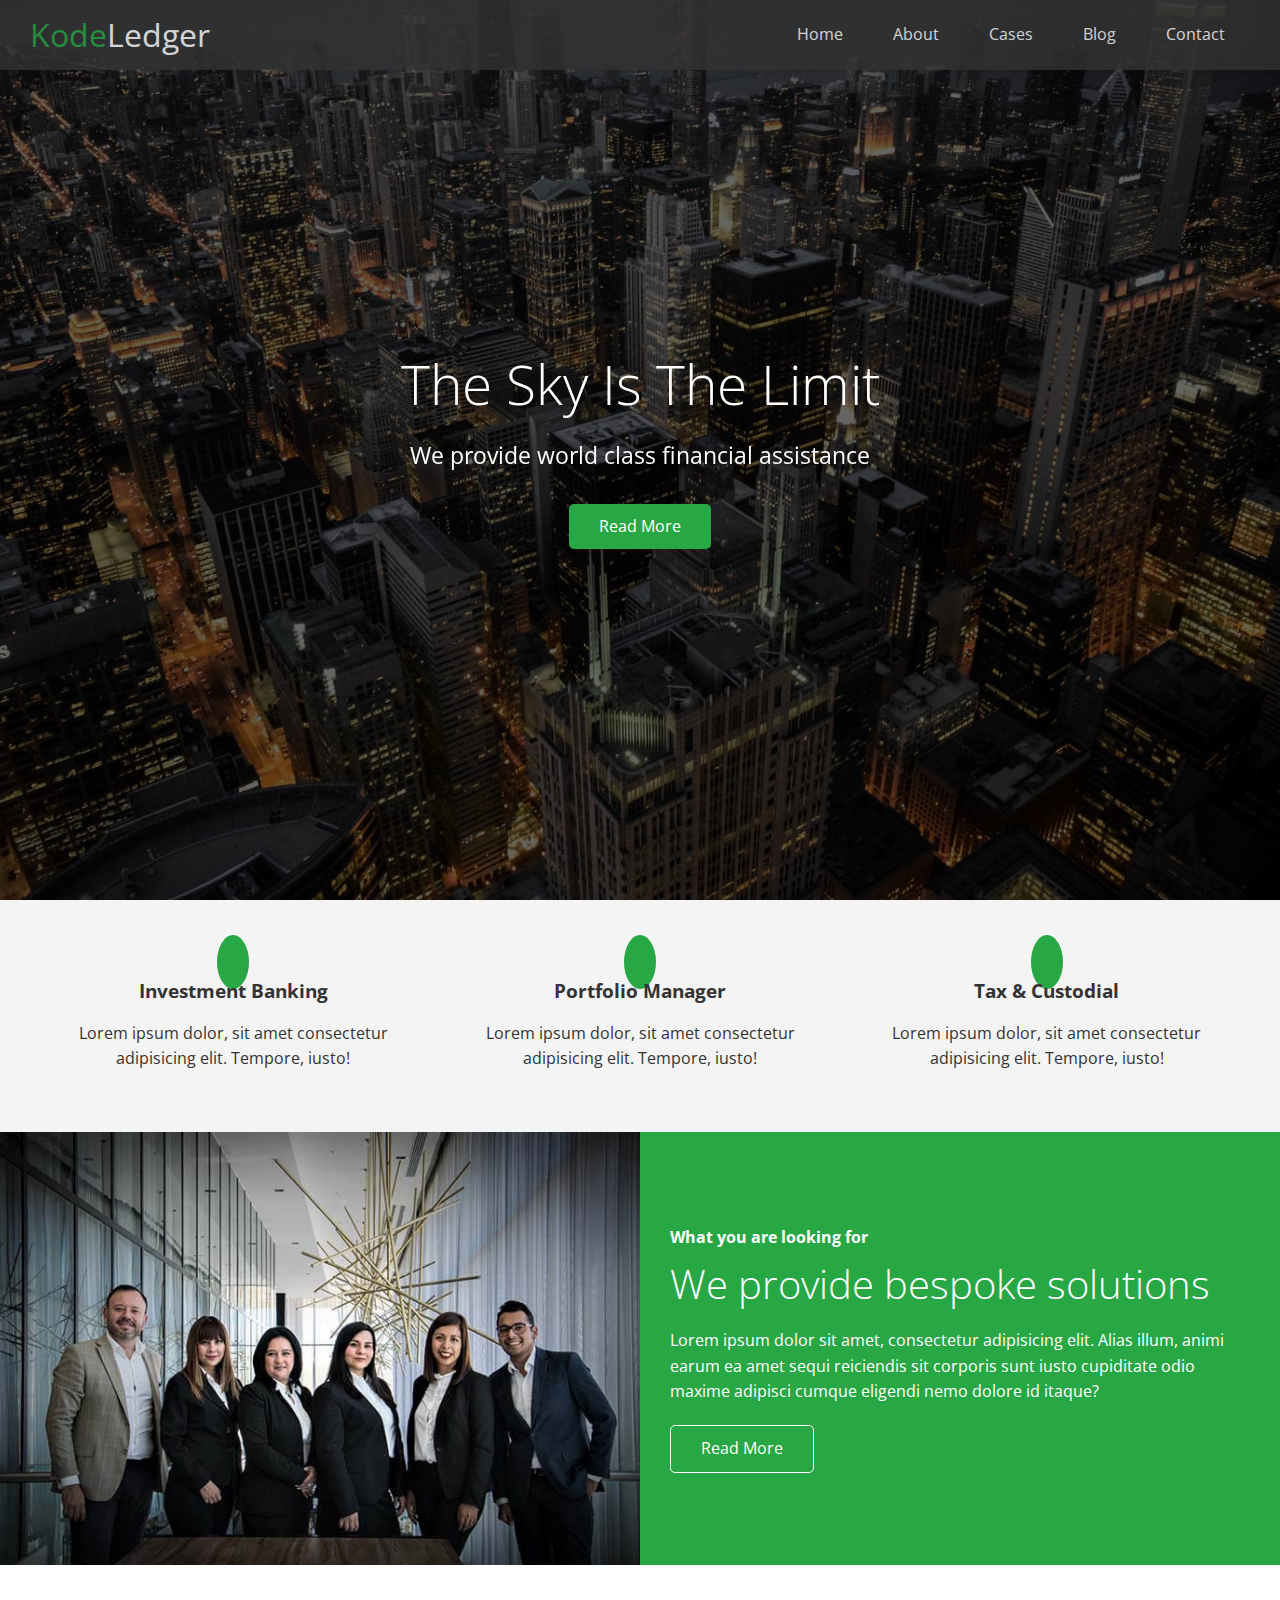
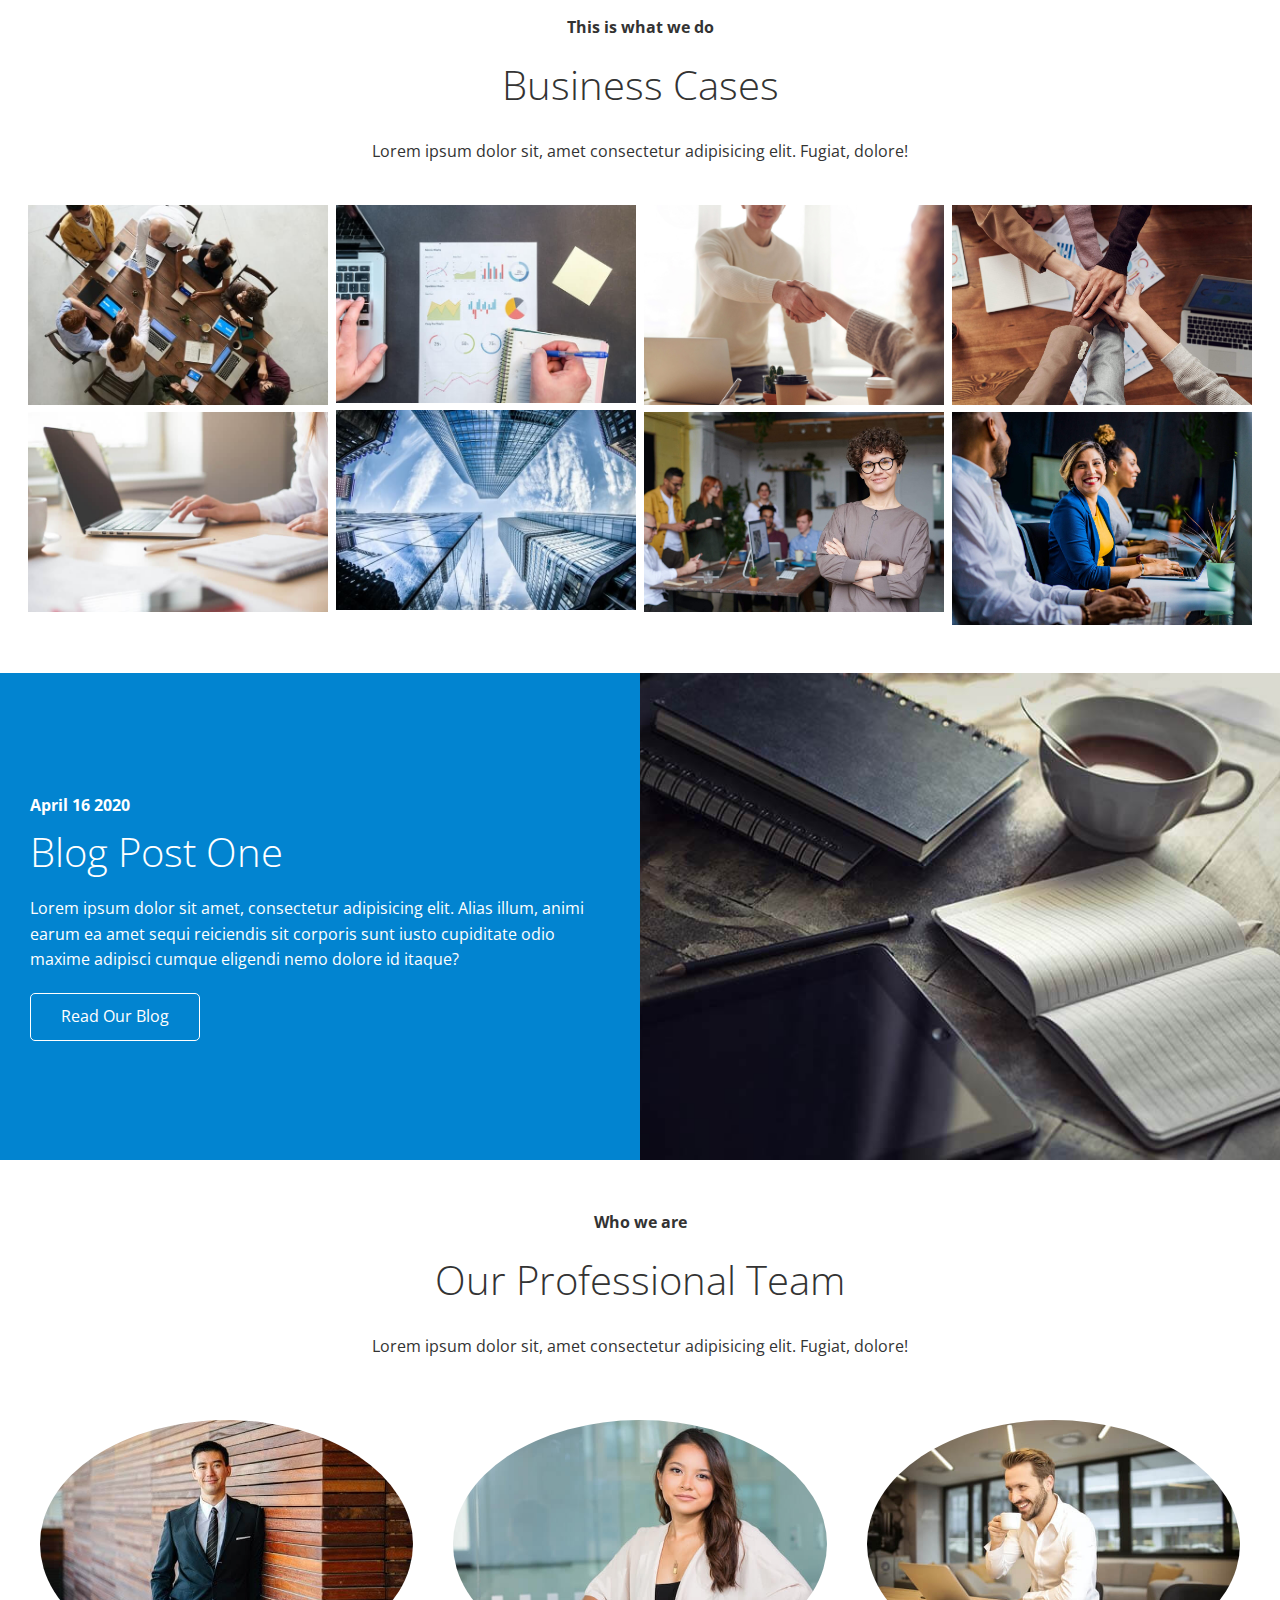
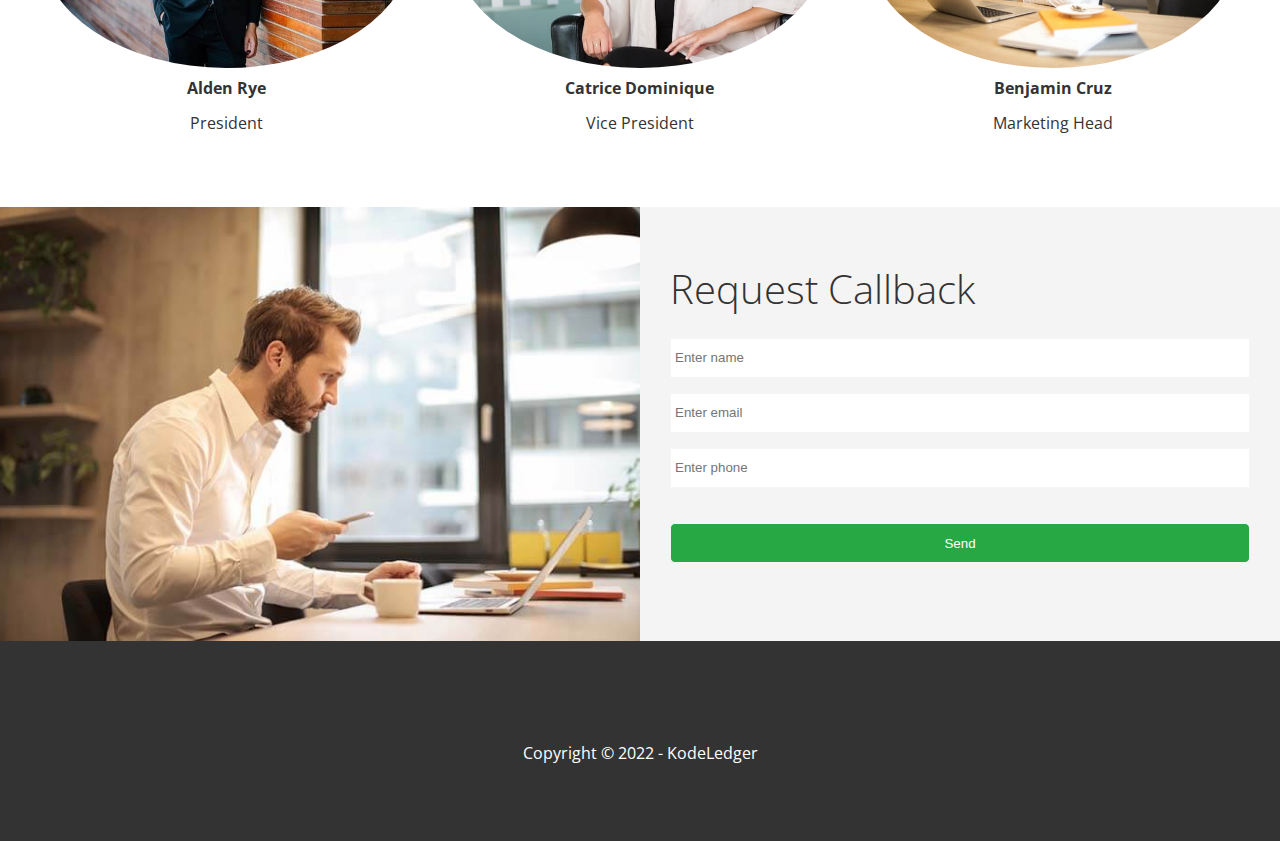
<file: index.html>
<!DOCTYPE html>
<html lang="en">
  <head>
    <meta charset="UTF-8" />
    <meta name="viewport" content="width=device-width, initial-scale=1.0" />
    <link rel="shortcut icon" type="image/x-icon" href="/favicon.ico" />
    <link
      rel="stylesheet"
      href="https://cdnjs.cloudflare.com/ajax/libs/font-awesome/5.13.0/css/all.min.css"
      integrity="sha256-h20CPZ0QyXlBuAw7A+KluUYx/3pK+c7lYEpqLTlxjYQ="
      crossorigin="anonymous"
    />
    <link rel="stylesheet" href="./css/lightbox.min.css" />
    <link rel="stylesheet" href="css/utilities.css" />
    <link rel="stylesheet" href="css/style.css" />
    <title>Welcome To KodeLedger</title>
  </head>
  <body id="home">
    <header class="hero">
      <div id="navbar" class="navbar">
        <h1 class="logo">
          <span class="text-primary"><i class="fas fa-book-open"></i> Kode</span
          >Ledger
        </h1>
        <nav>
          <ul>
            <li><a href="#home">Home</a></li>
            <li><a href="#about">About</a></li>
            <li><a href="#cases">Cases</a></li>
            <li><a href="#blog">Blog</a></li>
            <li><a href="#contact">Contact</a></li>
          </ul>
        </nav>
      </div>

      <div class="content">
        <h1>The Sky Is The Limit</h1>
        <p>We provide world class financial assistance</p>
        <a href="#about" class="btn"
          ><i class="fas fa-chevron-right"></i> Read More</a
        >
      </div>
    </header>

    <main>
      <!-- About: Icons -->
      <section id="about" class="icons bg-light">
        <div class="flex-items">
          <div>
            <i class="fas fa-university fa-2x"></i>
            <div>
              <h3>Investment Banking</h3>
              <p>
                Lorem ipsum dolor, sit amet consectetur adipisicing elit.
                Tempore, iusto!
              </p>
            </div>
          </div>
          <div>
            <i class="fas fa-book-reader fa-2x"></i>
            <div>
              <h3>Portfolio Manager</h3>
              <p>
                Lorem ipsum dolor, sit amet consectetur adipisicing elit.
                Tempore, iusto!
              </p>
            </div>
          </div>
          <div>
            <i class="fas fa-pencil-alt fa-2x"></i>
            <div>
              <h3>Tax & Custodial</h3>
              <p>
                Lorem ipsum dolor, sit amet consectetur adipisicing elit.
                Tempore, iusto!
              </p>
            </div>
          </div>
        </div>
      </section>

      <!-- About:Solutions -->
      <section class="solutions flex-columns">
        <div class="row">
          <div class="column">
            <div class="column-1">
              <img src="images/home/people.jpg" alt="" />
            </div>
          </div>
          <div class="column">
            <div class="column-2 bg-primary">
              <h4>What you are looking for</h4>
              <h2>We provide bespoke solutions</h2>
              <p>
                Lorem ipsum dolor sit amet, consectetur adipisicing elit. Alias
                illum, animi earum ea amet sequi reiciendis sit corporis sunt
                iusto cupiditate odio maxime adipisci cumque eligendi nemo
                dolore id itaque?
              </p>
              <a href="#" class="btn btn-outline">
                <i class="fas fa-chevron"></i>
                Read More
              </a>
            </div>
          </div>
        </div>
      </section>

      <!-- Cases -->
      <section id="cases" class="cases flex-grid section-padding">
        <header class="section-header">
          <h4>This is what we do</h4>
          <h2>Business Cases</h2>
          <p>
            Lorem ipsum dolor sit, amet consectetur adipisicing elit. Fugiat,
            dolore!
          </p>
        </header>
        <div class="row">
          <div class="column">
            <a
              href="./images/cases/cases1.jpg"
              data-lightbox="cases"
              data-title="Lorem ipsum dolor sit amet, consectetur adipisicing elit. Enim, cupiditate."
              ><img src="./images/cases/cases1.jpg" alt=""
            /></a>
            <a
              href="./images/cases/cases2.jpg"
              data-lightbox="cases"
              data-title="Lorem ipsum dolor sit amet, consectetur adipisicing elit. Enim, cupiditate."
              ><img src="./images/cases/cases2.jpg" alt=""
            /></a>
          </div>
          <div class="column">
            <a
              href="./images/cases/cases3.jpg"
              data-lightbox="cases"
              data-title="Lorem ipsum dolor sit amet, consectetur adipisicing elit. Enim, cupiditate."
              ><img src="./images/cases/cases3.jpg" alt=""
            /></a>
            <a
              href="./images/cases/cases4.jpg"
              data-lightbox="cases"
              data-title="Lorem ipsum dolor sit amet, consectetur adipisicing elit. Enim, cupiditate."
              ><img src="./images/cases/cases4.jpg" alt=""
            /></a>
          </div>
          <div class="column">
            <a
              href="./images/cases/cases5.jpg"
              data-lightbox="cases"
              data-title="Lorem ipsum dolor sit amet, consectetur adipisicing elit. Enim, cupiditate."
              ><img src="./images/cases/cases5.jpg" alt=""
            /></a>
            <a
              href="./images/cases/cases6.jpg"
              data-lightbox="cases"
              data-title="Lorem ipsum dolor sit amet, consectetur adipisicing elit. Enim, cupiditate."
              ><img src="./images/cases/cases6.jpg" alt=""
            /></a>
          </div>
          <div class="column">
            <a
              href="./images/cases/cases7.jpg"
              data-lightbox="cases"
              data-title="Lorem ipsum dolor sit amet, consectetur adipisicing elit. Enim, cupiditate."
              ><img src="./images/cases/cases7.jpg" alt=""
            /></a>
            <a
              href="./images/cases/cases8.jpg"
              data-lightbox="cases"
              data-title="Lorem ipsum dolor sit amet, consectetur adipisicing elit. Enim, cupiditate."
              ><img src="./images/cases/cases8.jpg" alt=""
            /></a>
          </div>
        </div>
      </section>

      <!-- Blog -->
      <section id="blog" class="blog flex-columns flex-reverse">
        <div class="row">
          <div class="column">
            <div class="column-1">
              <img src="images/home/blog.jpg" alt="" />
            </div>
          </div>
          <div class="column">
            <div class="column-2 bg-secondary">
              <h4>April 16 2020</h4>
              <h2>Blog Post One</h2>
              <p>
                Lorem ipsum dolor sit amet, consectetur adipisicing elit. Alias
                illum, animi earum ea amet sequi reiciendis sit corporis sunt
                iusto cupiditate odio maxime adipisci cumque eligendi nemo
                dolore id itaque?
              </p>
              <a href="blog.html" class="btn btn-outline">
                <i class="fas fa-chevron"></i>
                Read Our Blog
              </a>
            </div>
          </div>
        </div>
      </section>

      <!-- Team -->
      <section id="team" class="team section-padding">
        <header class="section-header">
          <h4>Who we are</h4>
          <h2>Our Professional Team</h2>
          <p>
            Lorem ipsum dolor sit, amet consectetur adipisicing elit. Fugiat,
            dolore!
          </p>
        </header>
        <div class="flex-items">
          <div>
            <img src="images/team/person1.jpg" alt="" />
            <h4>Alden Rye</h4>
            <p>President</p>
          </div>
          <div>
            <img src="images/team/person2.jpg" alt="" />
            <h4>Catrice Dominique</h4>
            <p>Vice President</p>
          </div>
          <div>
            <img src="images/team/person3.jpg" alt="" />
            <h4>Benjamin Cruz</h4>
            <p>Marketing Head</p>
          </div>
        </div>
      </section>

      <!-- Contact -->
      <section id="contact" class="contact flex-columns">
        <div class="row">
          <div class="column">
            <div class="column-1">
              <img src="images/home/contact.jpg" alt="" />
            </div>
          </div>
          <div class="column">
            <div class="column-2 bg-light">
              <h2>Request Callback</h2>
              <form action="" class="callback-form">
                <div class="form-control">
                  <label for="name"></label>
                  <input
                    type="text"
                    name="name"
                    id="name"
                    placeholder="Enter name"
                  />
                </div>
                <div class="form-control">
                  <label for="email"></label>
                  <input
                    type="email"
                    name="email"
                    id="email"
                    placeholder="Enter email"
                  />
                </div>
                <div class="form-control">
                  <label for="phone"></label>
                  <input
                    type="text"
                    name="phone"
                    id="phone"
                    placeholder="Enter phone"
                  />
                </div>
                <input type="submit" value="Send" id="submit" class="btn" />
              </form>
            </div>
          </div>
        </div>
      </section>
    </main>

    <footer class="footer bg-dark">
      <div class="social">
        <a href="#"><i class="fab fa-facebook fa-2x"></i></a>
        <a href="#"><i class="fab fa-twitter fa-2x"></i></a>
        <a href="#"><i class="fab fa-youtube fa-2x"></i></a>
        <a href="#"><i class="fab fa-linkedin fa-2x"></i></a>
      </div>
      <p>Copyright &copy; 2022 - KodeLedger</p>
    </footer>

    <script
      src="https://code.jquery.com/jquery-3.6.1.min.js"
      integrity="sha256-o88AwQnZB+VDvE9tvIXrMQaPlFFSUTR+nldQm1LuPXQ="
      crossorigin="anonymous"
    ></script>

    <script src="./js/lightbox.min.js"></script>
    <script>
      const navbar = document.getElementById("navbar");
      let scrolled = false;
      window.onscroll = function () {
        if (window.pageYOffset > 100) {
          navbar.classList.remove("top");
          if (!scrolled) {
            navbar.style.transform = "translateY(-70px)";
          }
          setTimeout(function () {
            navbar.style.transform = "translateY(0)";
            scrolled = true;
          }, 200);
        } else {
          navbar.classList.add("top");
        }
      };

      //Smoth Scrolling//
      $("#navbar a, .btn").on("click", function (e) {
        if (this.hash != "") {
          e.preventDefault();

          const hash = this.hash;

          $("html,body").animate(
            {
              scrollTop: $(hash).offset().top - 100,
            },
            800
          );
        }
      });
    </script>
  </body>
</html>
</file>
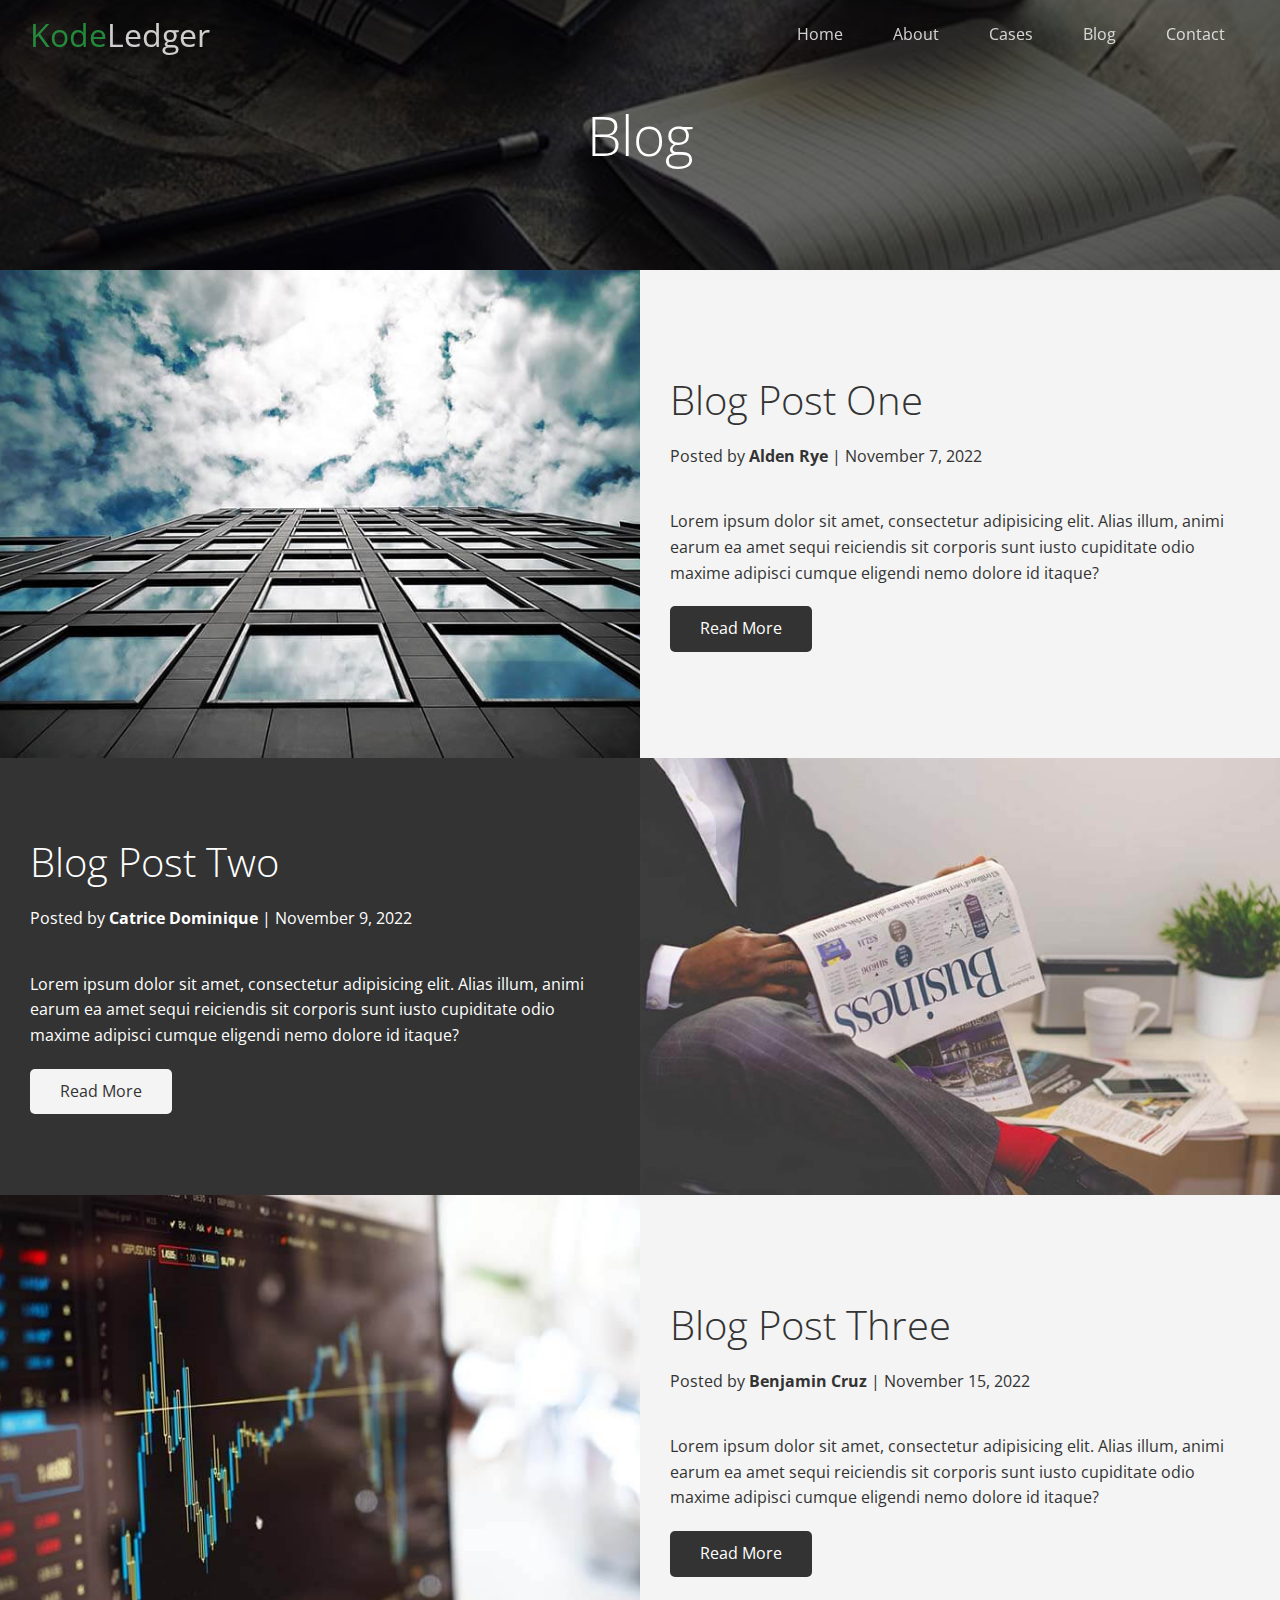
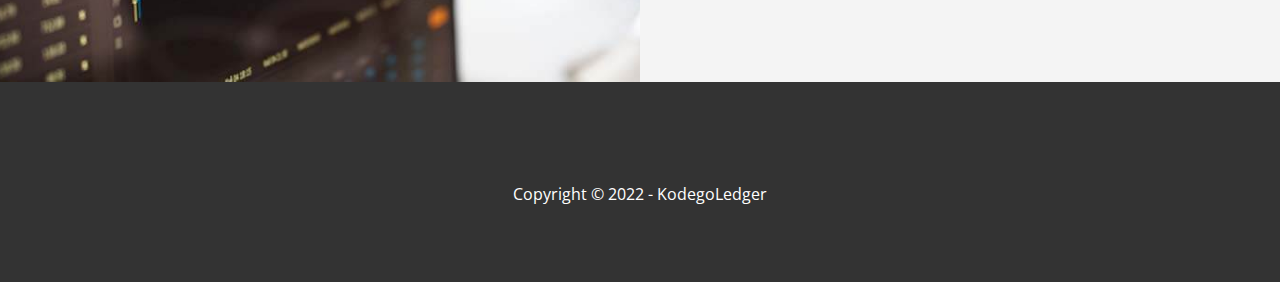
<file: blog.html>
<!DOCTYPE html>
<html lang="en">
  <head>
    <meta charset="UTF-8" />
    <meta name="viewport" content="width=device-width, initial-scale=1.0" />
    <link
      rel="stylesheet"
      href="https://cdnjs.cloudflare.com/ajax/libs/font-awesome/5.13.0/css/all.min.css"
      integrity="sha256-h20CPZ0QyXlBuAw7A+KluUYx/3pK+c7lYEpqLTlxjYQ="
      crossorigin="anonymous"
    />
    <link rel="stylesheet" href="css/utilities.css" />
    <link rel="stylesheet" href="css/style.css" />
    <title>Read Our Blog</title>
  </head>
  <body id="home">
    <header class="hero blog">
      <div id="navbar" class="navbar top">
        <h1 class="logo">
          <span class="text-primary"><i class="fas fa-book-open"></i> Kode</span
          >Ledger
        </h1>
        <nav>
          <ul>
            <li><a href="index.html">Home</a></li>
            <li><a href="index.html#about">About</a></li>
            <li><a href="index.html#cases">Cases</a></li>
            <li><a href="index.html#blog">Blog</a></li>
            <li><a href="index.html#contact">Contact</a></li>
          </ul>
        </nav>
      </div>

      <div class="content">
        <h1>Blog</h1>
      </div>
    </header>

    <main>
      <article class="flex-columns">
        <div class="row">
          <div class="column">
            <div class="column-1">
              <img src="images/blog/blog1.jpg" alt="" />
            </div>
          </div>
          <div class="column">
            <div class="column-2 bg-light">
              <h2>Blog Post One</h2>
              <p class="meta">
                <i class="fas fa-user"></i> Posted by
                <strong>Alden Rye</strong> | November 7, 2022
              </p>
              <p>
                Lorem ipsum dolor sit amet, consectetur adipisicing elit. Alias
                illum, animi earum ea amet sequi reiciendis sit corporis sunt
                iusto cupiditate odio maxime adipisci cumque eligendi nemo
                dolore id itaque?
              </p>
              <a href="post.html" class="btn btn-dark">
                <i class="fas fa-chevron"></i>
                Read More
              </a>
            </div>
          </div>
        </div>
      </article>

      <article class="flex-columns flex-reverse">
        <div class="row">
          <div class="column">
            <div class="column-1">
              <img src="images/blog/blog2.jpg" alt="" />
            </div>
          </div>
          <div class="column">
            <div class="column-2 bg-dark">
              <h2>Blog Post Two</h2>
              <p class="meta">
                <i class="fas fa-user"></i> Posted by
                <strong>Catrice Dominique</strong> | November 9, 2022
              </p>
              <p>
                Lorem ipsum dolor sit amet, consectetur adipisicing elit. Alias
                illum, animi earum ea amet sequi reiciendis sit corporis sunt
                iusto cupiditate odio maxime adipisci cumque eligendi nemo
                dolore id itaque?
              </p>
              <a href="post.html" class="btn btn-light">
                <i class="fas fa-chevron"></i>
                Read More
              </a>
            </div>
          </div>
        </div>
      </article>

      <article class="flex-columns">
        <div class="row">
          <div class="column">
            <div class="column-1">
              <img src="images/blog/blog3.jpg" alt="" />
            </div>
          </div>
          <div class="column">
            <div class="column-2 bg-light">
              <h2>Blog Post Three</h2>
              <p class="meta">
                <i class="fas fa-user"></i> Posted by
                <strong>Benjamin Cruz</strong> | November 15, 2022
              </p>
              <p>
                Lorem ipsum dolor sit amet, consectetur adipisicing elit. Alias
                illum, animi earum ea amet sequi reiciendis sit corporis sunt
                iusto cupiditate odio maxime adipisci cumque eligendi nemo
                dolore id itaque?
              </p>
              <a href="post.html" class="btn btn-dark">
                <i class="fas fa-chevron"></i>
                Read More
              </a>
            </div>
          </div>
        </div>
      </article>
    </main>

    <footer class="footer bg-dark">
      <div class="social">
        <a href="#"><i class="fab fa-facebook fa-2x"></i></a>
        <a href="#"><i class="fab fa-twitter fa-2x"></i></a>
        <a href="#"><i class="fab fa-youtube fa-2x"></i></a>
        <a href="#"><i class="fab fa-linkedin fa-2x"></i></a>
      </div>
      <p>Copyright &copy; 2022 - KodegoLedger</p>
    </footer>
  </body>
</html>
</file>
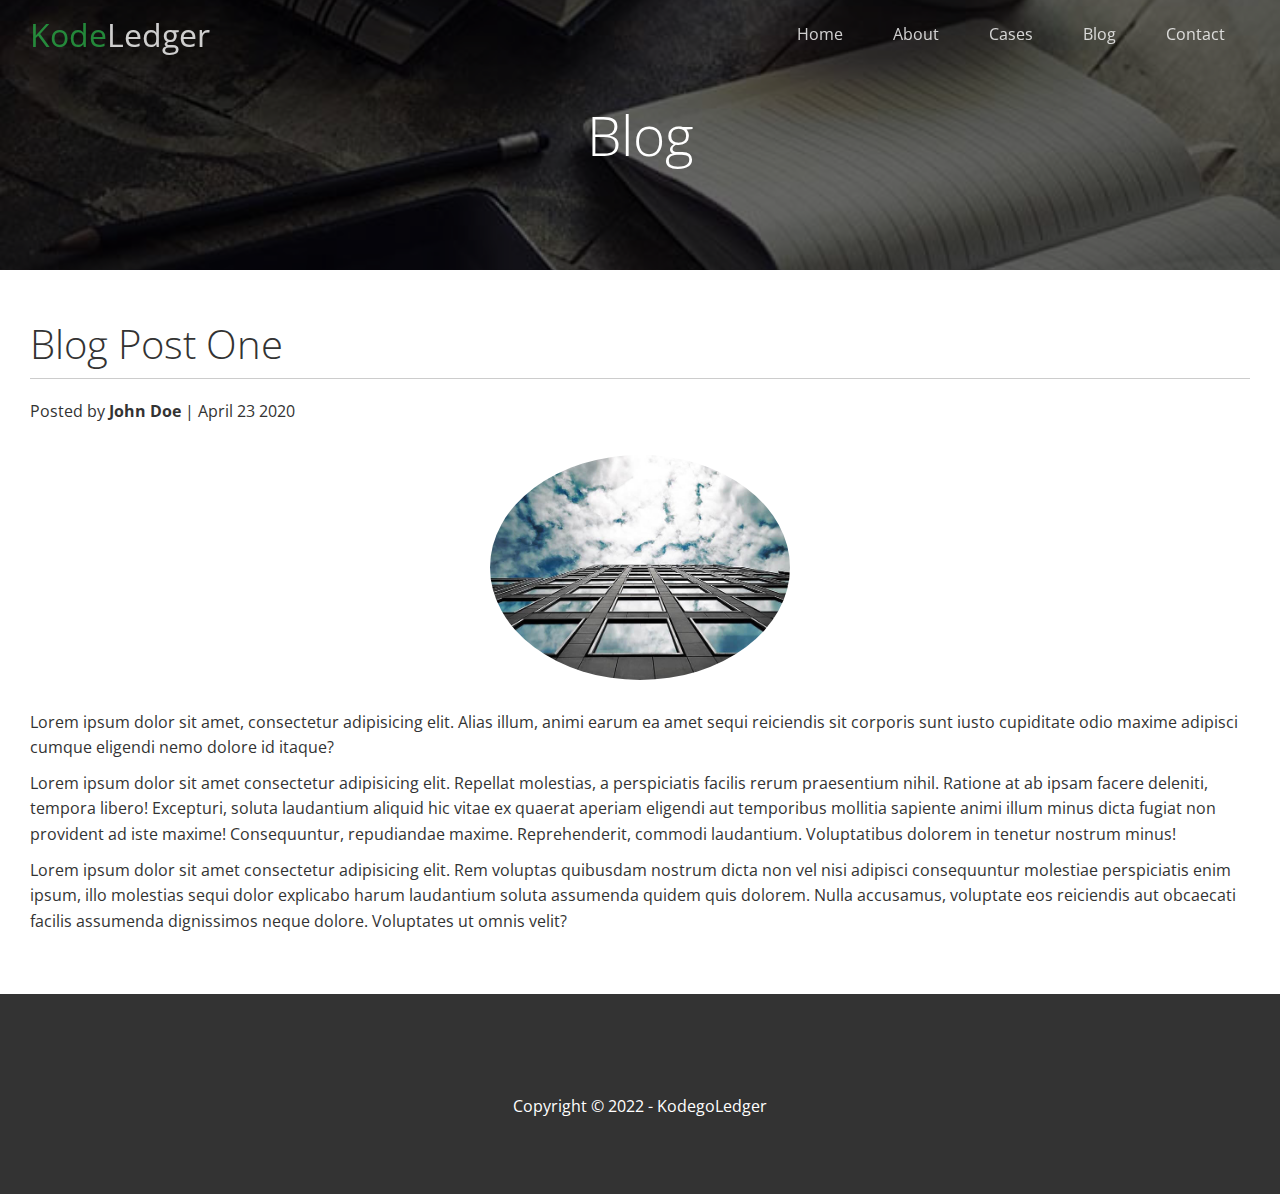
<file: post.html>
<!DOCTYPE html>
<html lang="en">
  <head>
    <meta charset="UTF-8" />
    <meta name="viewport" content="width=device-width, initial-scale=1.0" />
    <link
      rel="stylesheet"
      href="https://cdnjs.cloudflare.com/ajax/libs/font-awesome/5.13.0/css/all.min.css"
      integrity="sha256-h20CPZ0QyXlBuAw7A+KluUYx/3pK+c7lYEpqLTlxjYQ="
      crossorigin="anonymous"
    />
    <link rel="stylesheet" href="css/utilities.css" />
    <link rel="stylesheet" href="css/style.css" />
    <title>Post One</title>
  </head>
  <body id="home">
    <header class="hero blog">
      <div id="navbar" class="navbar top">
        <h1 class="logo">
          <span class="text-primary"><i class="fas fa-book-open"></i> Kode</span
          >Ledger
        </h1>
        <nav>
          <ul>
            <li><a href="index.html">Home</a></li>
            <li><a href="index.html#about">About</a></li>
            <li><a href="index.html#cases">Cases</a></li>
            <li><a href="index.html#blog">Blog</a></li>
            <li><a href="index.html#contact">Contact</a></li>
          </ul>
        </nav>
      </div>

      <div class="content">
        <h1>Blog</h1>
      </div>
    </header>

    <main>
      <section class="post">
        <h2>Blog Post One</h2>
        <p class="meta">
          <i class="fas fa-user"></i> Posted by <strong>John Doe</strong> |
          April 23 2020
        </p>
        <img src="images/blog/blog1.jpg" alt="" />
        <p>
          Lorem ipsum dolor sit amet, consectetur adipisicing elit. Alias illum,
          animi earum ea amet sequi reiciendis sit corporis sunt iusto
          cupiditate odio maxime adipisci cumque eligendi nemo dolore id itaque?
        </p>
        <p>
          Lorem ipsum dolor sit amet consectetur adipisicing elit. Repellat
          molestias, a perspiciatis facilis rerum praesentium nihil. Ratione at
          ab ipsam facere deleniti, tempora libero! Excepturi, soluta laudantium
          aliquid hic vitae ex quaerat aperiam eligendi aut temporibus mollitia
          sapiente animi illum minus dicta fugiat non provident ad iste maxime!
          Consequuntur, repudiandae maxime. Reprehenderit, commodi laudantium.
          Voluptatibus dolorem in tenetur nostrum minus!
        </p>
        <p>
          Lorem ipsum dolor sit amet consectetur adipisicing elit. Rem voluptas
          quibusdam nostrum dicta non vel nisi adipisci consequuntur molestiae
          perspiciatis enim ipsum, illo molestias sequi dolor explicabo harum
          laudantium soluta assumenda quidem quis dolorem. Nulla accusamus,
          voluptate eos reiciendis aut obcaecati facilis assumenda dignissimos
          neque dolore. Voluptates ut omnis velit?
        </p>
      </section>
    </main>

    <footer class="footer bg-dark">
      <div class="social">
        <a href="#"><i class="fab fa-facebook fa-2x"></i></a>
        <a href="#"><i class="fab fa-twitter fa-2x"></i></a>
        <a href="#"><i class="fab fa-youtube fa-2x"></i></a>
        <a href="#"><i class="fab fa-linkedin fa-2x"></i></a>
      </div>
      <p>Copyright &copy; 2022 - KodegoLedger</p>
    </footer>
  </body>
</html>
</file>
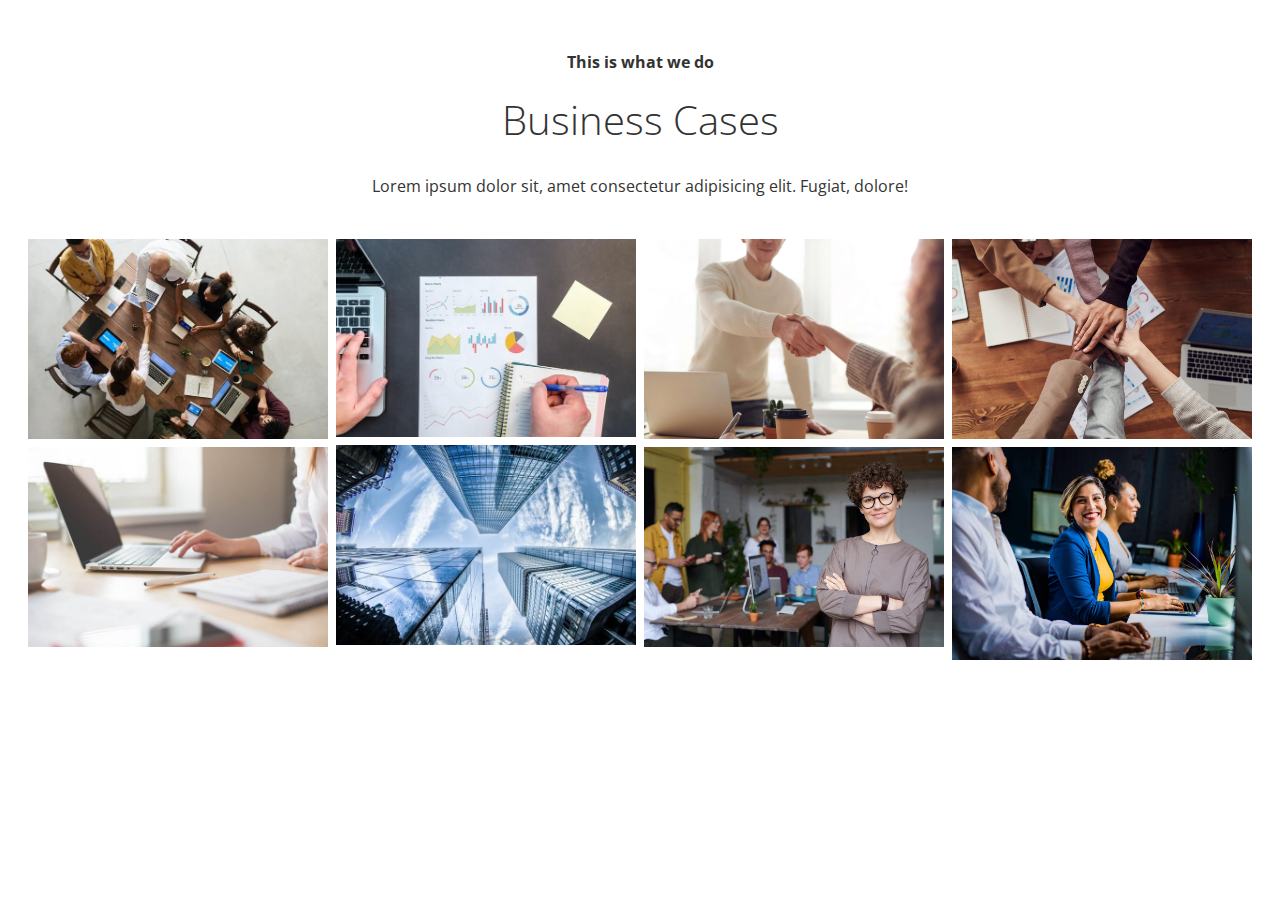
<file: sample1.html>
<!DOCTYPE html>
<html lang="en">
  <head>
    <meta charset="UTF-8" />
    <meta http-equiv="X-UA-Compatible" content="IE=edge" />
    <meta name="viewport" content="width=device-width, initial-scale=1.0" />
    <title>Document</title>
    <link
      rel="stylesheet"
      href="https://cdnjs.cloudflare.com/ajax/libs/font-awesome/5.13.0/css/all.min.css"
      integrity="sha256-h20CPZ0QyXlBuAw7A+KluUYx/3pK+c7lYEpqLTlxjYQ="
      crossorigin="anonymous"
    />
    <link rel="stylesheet" href="./css/lightbox.min.css" />
    <link rel="stylesheet" href="css/utilities.css" />
    <link rel="stylesheet" href="css/style.css" />
  </head>
  <body>
    <section id="123" class="cases flex-grid section-padding">
      <header class="section-header">
        <h4>This is what we do</h4>
        <h2>Business Cases</h2>
        <p>
          Lorem ipsum dolor sit, amet consectetur adipisicing elit. Fugiat,
          dolore!
        </p>
      </header>
      <div class="row">
        <div class="column">
          <a
            href="./images/cases/cases1.jpg"
            data-lightbox="123"
            data-title="Lorem ipsum dolor sit amet, consectetur adipisicing elit. Enim, cupiditate."
            ><img src="./images/cases/cases1.jpg" alt=""
          /></a>
          <a
            href="./images/cases/cases2.jpg"
            data-lightbox="123"
            data-title="Lorem ipsum dolor sit amet, consectetur adipisicing elit. Enim, cupiditate."
            ><img src="./images/cases/cases2.jpg" alt=""
          /></a>
        </div>
        <div class="column">
          <a
            href="./images/cases/cases3.jpg"
            data-lightbox="123"
            data-title="Lorem ipsum dolor sit amet, consectetur adipisicing elit. Enim, cupiditate."
            ><img src="./images/cases/cases3.jpg" alt=""
          /></a>
          <a
            href="./images/cases/cases4.jpg"
            data-lightbox="123"
            data-title="Lorem ipsum dolor sit amet, consectetur adipisicing elit. Enim, cupiditate."
            ><img src="./images/cases/cases4.jpg" alt=""
          /></a>
        </div>
        <div class="column">
          <a
            href="./images/cases/cases5.jpg"
            data-lightbox="123"
            data-title="Lorem ipsum dolor sit amet, consectetur adipisicing elit. Enim, cupiditate."
            ><img src="./images/cases/cases5.jpg" alt=""
          /></a>
          <a
            href="./images/cases/cases6.jpg"
            data-lightbox="123"
            data-title="Lorem ipsum dolor sit amet, consectetur adipisicing elit. Enim, cupiditate."
            ><img src="./images/cases/cases6.jpg" alt=""
          /></a>
        </div>
        <div class="column">
          <a
            href="./images/cases/cases7.jpg"
            data-lightbox="123"
            data-title="Lorem ipsum dolor sit amet, consectetur adipisicing elit. Enim, cupiditate."
            ><img src="./images/cases/cases7.jpg" alt=""
          /></a>
          <a
            href="./images/cases/cases8.jpg"
            data-lightbox="123"
            data-title="Lorem ipsum dolor sit amet, consectetur adipisicing elit. Enim, cupiditate."
            ><img src="./images/cases/cases8.jpg" alt=""
          /></a>
        </div>
      </div>
    </section>
    <script
      src="https://code.jquery.com/jquery-3.6.1.min.js"
      integrity="sha256-o88AwQnZB+VDvE9tvIXrMQaPlFFSUTR+nldQm1LuPXQ="
      crossorigin="anonymous"
    ></script>

    <script src="./js/lightbox.min.js"></script>
  </body>
</html>
</file>
<file: css/utilities.css>
/* Text colors */
.text-primary {
    color: #28a745;
}

.text-secondary {
    color: #0284d0;
}

/* Button */
.btn {
    cursor: pointer;
    display: inline-block;
    padding: 10px 30px;
    color: #fff;
    background-color: #28a745;
    border: none;
    border-radius: 5px;
}

.btn:hover {
    opacity: 0.9;
}

.btn-primary, .bg-primary {
   background: #28a745;
   color: #fff;
}
.btn-secondary, .bg-secondary {
   background: #0284d0;
   color: #fff;
}
.btn-dark, .bg-dark {
   background: #333;
   color: #fff;
}
.btn-light, .bg-light {
   background: #f4f4f4;
   color: #333;
}

.btn-outline {
    background: transparent;
    border: 1px solid #fff;
}

/* Flex items */
.flex-items {
    display: flex;
    text-align: center;
    justify-content: center;
    text-align: center;
    height: 100%;
}

.flex-items > div {
    padding: 20px;
}

/* Flex columns */
.flex-columns.flex-reverse .row {
    flex-direction: row-reverse;
}

.flex-columns .row {
    display: flex;
    flex-direction: row;
    flex-wrap: wrap;
    width: 100%;
}

.flex-columns .column {
    display: flex;
    flex-direction: column;
    flex-basis: 100%;
    flex: 1;
}

.flex-columns .column .column-1,
.flex-columns .column .column-2 {
    height: 100%;
}

.flex-columns img {
    width: 100%;
    height: 100%;
    object-fit: cover;
}

.flex-columns .column-2 {
    display: flex;
    flex-direction: column;
    align-items: flex-start;
    justify-content: center;
    padding: 30px;
}

.flex-columns h2 {
    font-size: 40px;
    font-weight: 100;
}

.flex-columns h4 {
    margin-bottom: 10px;
}

.flex-columns p {
    margin: 20px 0;
}

/* Section header */
.section-header {
    padding: 30px;
    display: flex;
    flex-direction: column;
    align-items: center;
    justify-content: center;
    text-align: center;
}

.section-header h2 {
    font-size: 40px;
    margin: 20px 0;
}

.section-padding {
    padding: 20px 20px 40px;
}

/* Flex grid */
.flex-grid .row {
    display: flex;
    flex-wrap: wrap;
    padding: 0 4px;
}

.flex-grid .column {
    flex: 25%;
    max-width: 25%;
    padding: 0 4px;
}
</file>
<file: css/style.css>
@import url("https://fonts.googleapis.com/css2?family=Open+Sans:wght@300;400&display=swap");

* {
  box-sizing: border-box;
  padding: 0;
  margin: 0;
}

body {
  font-family: "Open Sans", sans-serif;
  background: #fff;
  color: #333;
  line-height: 1.6;
}

ul {
  list-style: none;
}

a {
  color: #333;
  text-decoration: none;
}

h1,
h2 {
  font-weight: 300;
  line-height: 1.2;
}

p {
  margin: 10px 0;
}

img {
  width: 100%;
}

/* Navbar */
.navbar {
  display: flex;
  align-items: center;
  justify-content: space-between;
  background-color: #333;
  color: #fff;
  opacity: 0.8;
  width: 100%;
  height: 70px;
  position: fixed;
  top: 0px;
  padding: 0 30px;
}

.navbar.top {
  background: transparent;
}

.navbar a {
  color: #fff;
  padding: 10px 20px;
  margin: 0 5px;
}

.navbar a:hover {
  border-bottom: #28a745 2px solid;
}

.navbar ul {
  display: flex;
}

.navbar .logo {
  font-weight: 400;
}

/* Header */
.hero {
  background: url("../images/home/showcase.jpg") no-repeat center center/cover;
  height: 100vh;
  position: relative;
  color: #fff;
}

.hero .content {
  display: flex;
  flex-direction: column;
  align-items: center;
  justify-content: center;
  text-align: center;
  height: 100%;
  padding: 0 20px;
}

.hero .content h1 {
  font-size: 55px;
}

.hero .content p {
  font-size: 23px;
  max-width: 600px;
  margin: 20px 0 30px;
}

.hero::before {
  content: "";
  position: absolute;
  top: 0;
  left: 0;
  width: 100%;
  height: 100%;
  background: rgba(0, 0, 0, 0.6);
}

.hero * {
  z-index: 10;
}

.hero.blog {
  background: url("../images/home/blog.jpg") no-repeat center center/cover;
  height: 30vh;
}

/* Icons */
.icons {
  padding: 30px;
}

.icons h3 {
  font-weight: bold;
  margin-bottom: 15px;
}

.icons i {
  background-color: #28a745;
  color: #fff;
  padding: 1rem;
  border-radius: 50%;
  margin-bottom: 15px;
}

.cases img:hover {
  opacity: 0.7;
}

.team img {
  border-radius: 50%;
}

/* Callback form */
.callback-form {
  width: 100%;
  padding: 20px 0;
}

.callback-form label {
  display: block;
  margin-bottom: 5px;
}

.callback-form .form-control {
  margin-bottom: 15px;
}

.callback-form input {
  width: 100%;
  padding: 4px;
  height: 40px;
  border: #f5f5f5 1px solid;
}

.callback-form input:focus {
  outline-color: #28a745;
}

.callback-form .btn {
  padding: 12px 0;
  margin-top: 20px;
}

/* Post */
.post {
  padding: 50px 30px;
}

.post h2 {
  font-size: 40px;
  margin-bottom: 20px;
  padding-bottom: 10px;
  border-bottom: #ccc solid 1px;
}

.post .meta {
  margin-bottom: 30px;
}

.post img {
  width: 300px;
  border-radius: 50%;
  display: block;
  margin: 0 auto 30px;
}

/* Footer */
.footer {
  display: flex;
  flex-direction: column;
  align-items: center;
  justify-content: center;
  text-align: center;
  height: 200px;
}

.footer a {
  color: #fff;
}

.footer a:hover {
  color: #28a745;
}

.footer .social > * {
  margin-right: 30px;
}

/* Mobile */
@media (max-width: 768px) {
  .navbar {
    flex-direction: column;
    height: 120px;
    padding: 20px;
  }

  .navbar a {
    padding: 10px 10px;
    margin: 0 3px;
  }

  .flex-items {
    flex-direction: column;
  }

  .flex-columns .column,
  .flex-grid .column {
    flex: 100%;
    max-width: 100%;
  }

  .team img {
    width: 70%;
  }
}
</file>
